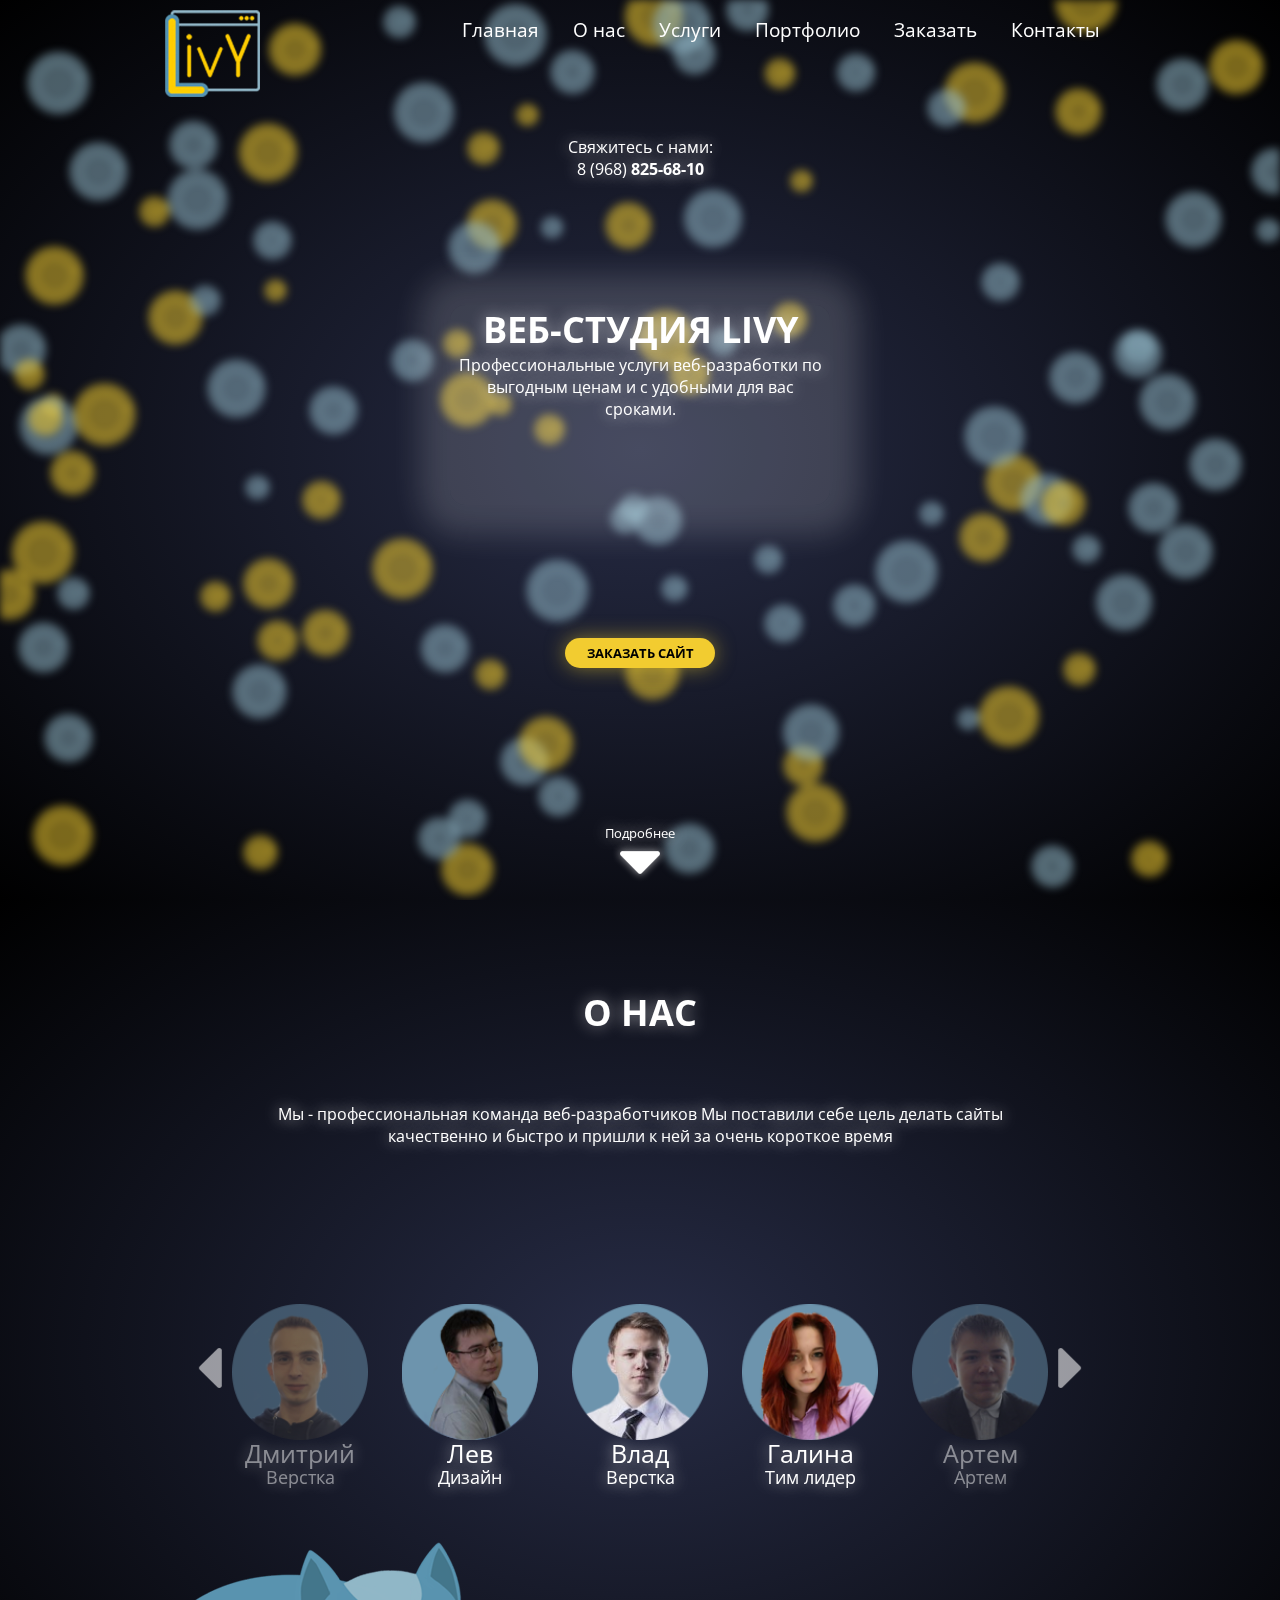
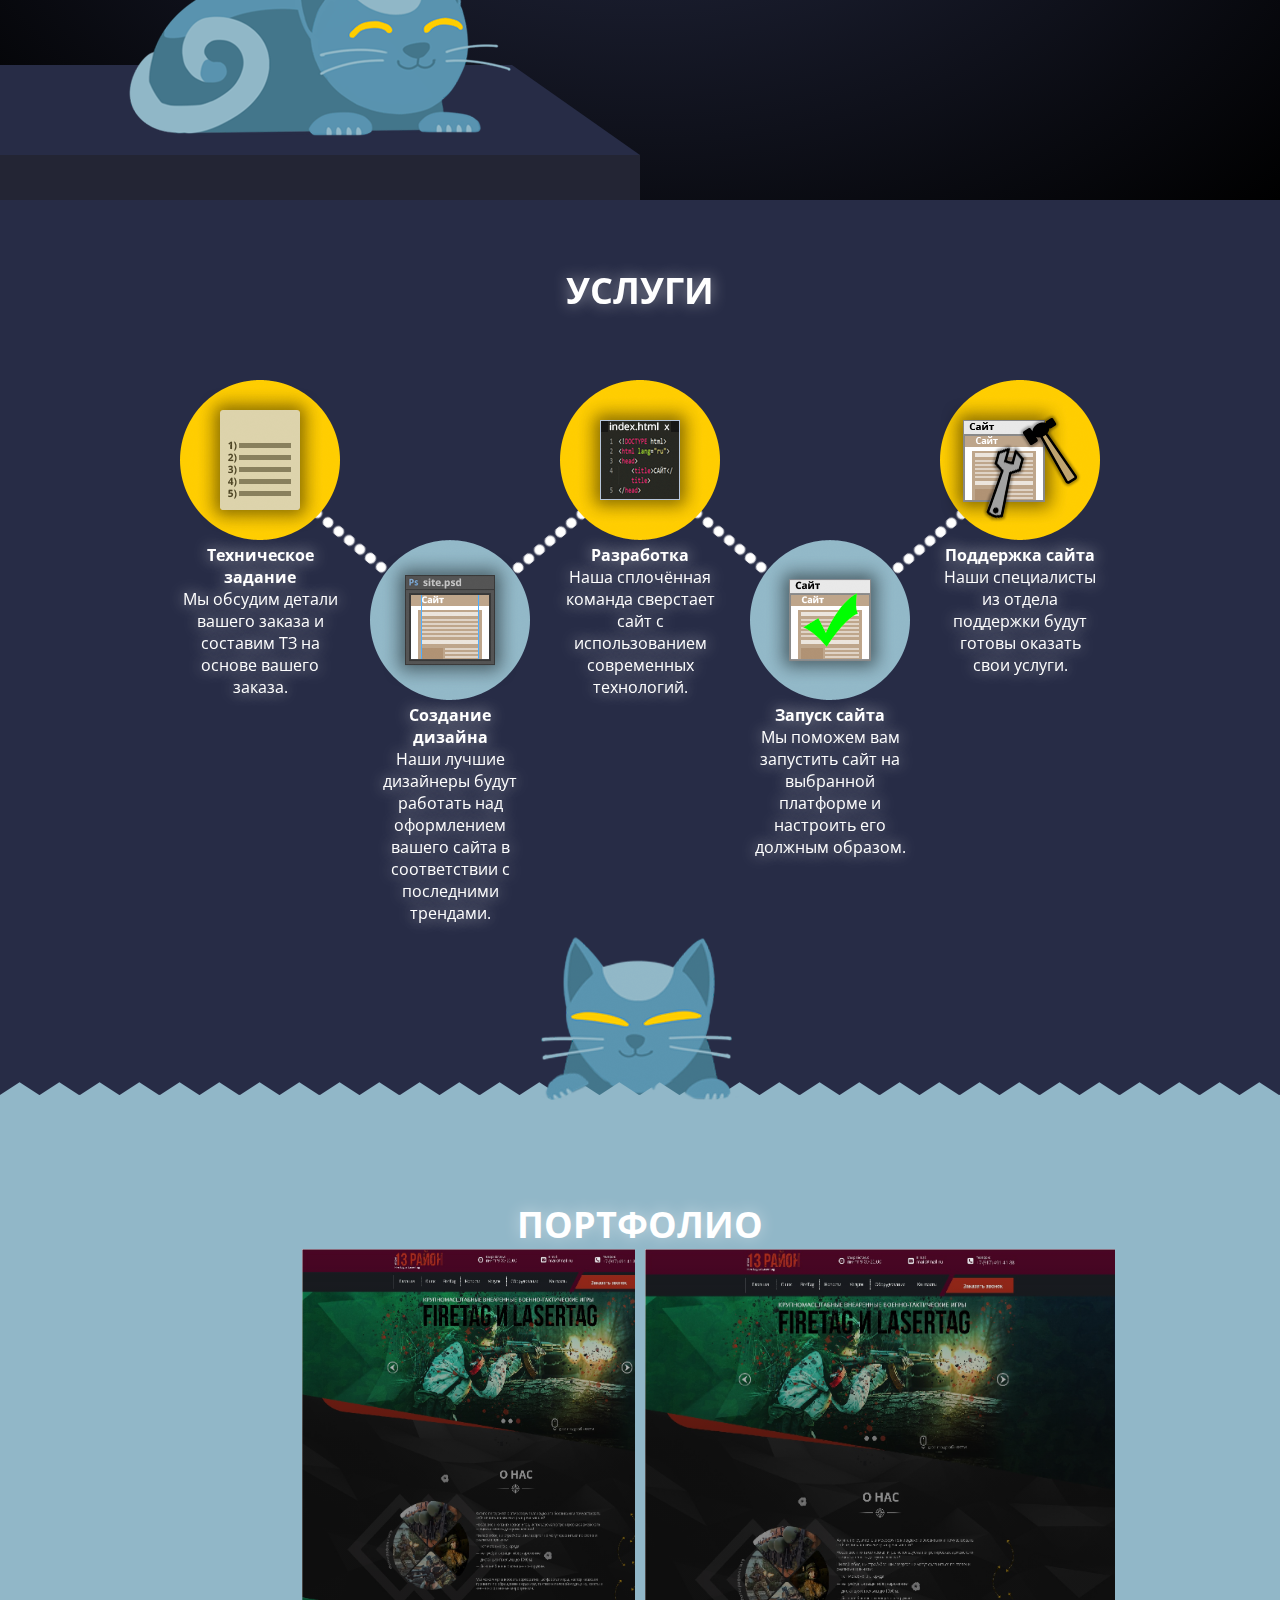
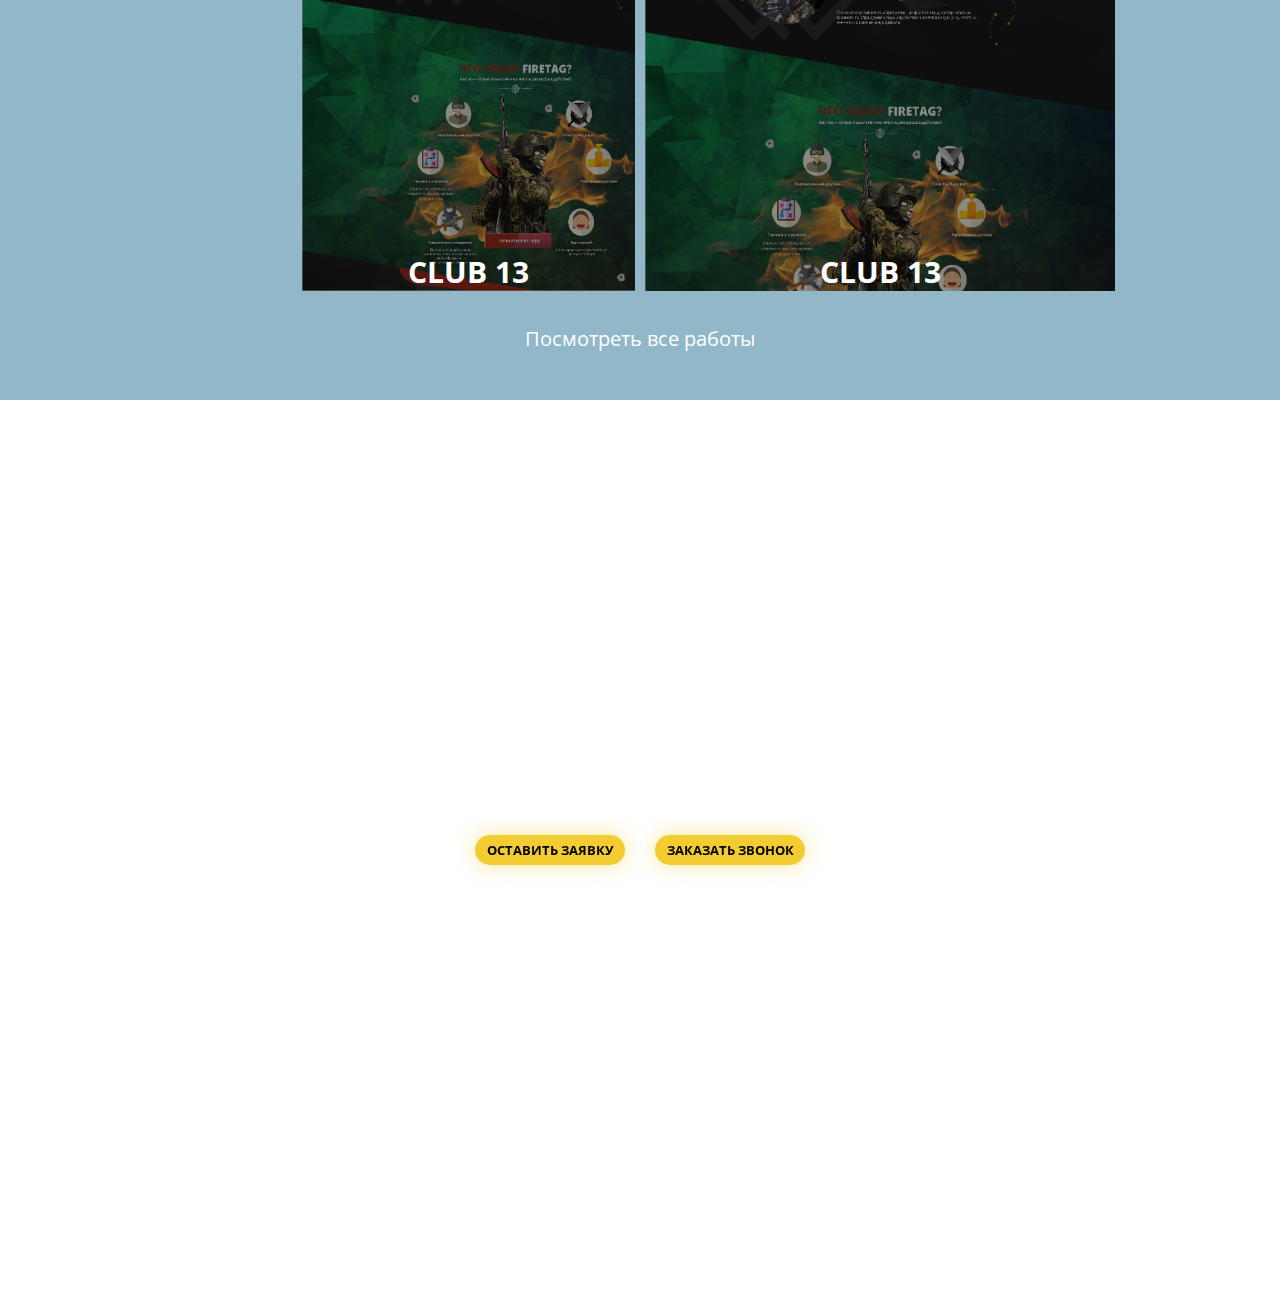
<file: index.html>
<!DOCTYPE html>
<html>
<head>
	<title>Веб-студия LivY</title>
	<meta charset="utf-8">
	<meta name="theme-color" content="#272c46">
	<link rel="stylesheet" type="text/css" href="styles.css">
	<link rel="icon" href="img/icon32.png"/>
	<link href="https://fonts.googleapis.com/css?family=Open+Sans:300,400,700" rel="stylesheet">
	<script src="https://ajax.googleapis.com/ajax/libs/jquery/2.1.3/jquery.min.js"></script>
	<link href="https://stackpath.bootstrapcdn.com/font-awesome/4.7.0/css/font-awesome.min.css" rel="stylesheet">

	<link rel="stylesheet" href="https://use.fontawesome.com/releases/v5.1.0/css/all.css" integrity="sha384-lKuwvrZot6UHsBSfcMvOkWwlCMgc0TaWr+30HWe3a4ltaBwTZhyTEggF5tJv8tbt" crossorigin="anonymous">
	<meta name="viewport" content="width=device-width">

	<script src="js/jquery.maskedinput.min.js"></script>
</head>

<body>
	<div class="grid header">
		<div class="header_bg"></div>
		<div class="header_logo">
			<img src="img/logo.png">
			<img class = "logobg" src="img/logobg.png">			
		</div>
		<div class="burger">
			<div class="menu-icon"><i class="fa fa-bars" aria-hidden="true"></i></div>
			<div class="menu-hidden">
				<div class="close_menu"><p>ЗАКРЫТЬ МЕНЮ</p></div>
				<ul><strong>
					<li class="nav-itm1"><a href="#main">Главная</a></li>
					<li class="nav-itm2"><a href="#about">О нас</a></li>
					<li class="nav-itm3"><a href="#services">Услуги</a></li>
					<li class="nav-itm4"><a href="#portfolio">Портфолио</a></li>
					<!--li class="nav-itm5"><a href="#testimonials">Отзывы</a></li-->
					<li class="nav-itm6"><a href="#order">Заказать</a></li>
					<li class="nav-itm7"><a href="#footer">Контакты</a></li>
				</strong></ul>
			</div>
		</div>
		<div class="menu">
			<button class="nav_button" onclick="location.href='#main'"><div class="button_child">Главная</div></button>
			<button class="nav_button" onclick="location.href='#about'"><div class="button_child">О нас</div></button>
			<button class="nav_button" onclick="location.href='#services'"><div class="button_child">Услуги</div></button>
			<button class="nav_button" onclick="location.href='#portfolio'"><div class="button_child">Портфолио</div></button>
			<!--button class="nav_button" onclick="location.href='#testimonials'"><div class="button_child">Отзывы</div></button-->
			<button class="nav_button" onclick="location.href='#order'"><div class="button_child">Заказать</div></button>
			<button class="nav_button" onclick="location.href='#footer'"><div class="button_child">Контакты</div></button>
		</div>
	</div>
	<a id="main"></a>
	<div class="grid block main">
		<div class="item contact_us">
			<p>Свяжитесь с нами:</p>
			<p>8 (968) <b>825-68-10</b></p>
		</div>
		<div class="item main_text">
			<h1>ВЕБ-СТУДИЯ LIVY</h1>
			<p>Профессиональные услуги веб-разработки 
                по выгодным ценам и с удобными для вас сроками. </p>
			<br>
			<!--p>Sed tempor gravida ante eu pellentesque.</p--> 
		</div>
		<button class="item order_btn" onclick="location.href='#order'"><div class="button_child">ЗАКАЗАТЬ САЙТ</div></button>
		<button class="item more" onclick="location.href='#about'"><div><p>Подробнее</p><img src="img/more.png"></div></button>
		<div class="main_bg">
			<canvas id="bubbles"></canvas>
		</div>
	</div>
	<a id="about"></a>
	<div class="grid block about">
	<div class="item about_head"><h1>о нас</h1></div>
	<div class="item about_text"><p>Мы - профессиональная команда веб-разработчиков 
        Мы поставили себе цель делать сайты качественно и быстро и пришли к ней за 
        очень короткое время 
        </p></div>
	<div class="item about_under">
		<!--p>The fat cat sat on the mat bat away with paws eat and than sleep on your face so taco cat backwards spells taco cat but scream at teh bath litter kitter kitty litty little kitten big roar roar feed me, terrorize the hundred-and-twenty-pound rottweiler and steal his bed, not sorry.</p-->
	</div>
	<div class="item about_slider">
		<div class="slider" id="i1" withGrab="1">
			<div class="containerSlider">
				<div class="containerBlock" numActSlide = "5" haveSpecialCenterSlide = "3" switchWinSize="992" switchNumActSlide="3">
					<div class="slider_block active">
						<div class="in1slide">
							<img class="pic" src="img/face1.png">
							<p>Дмитрий</p>
							<p>Верстка</p>
						</div>
					</div>
	
					<div class="slider_block">
						<div class="in1slide">
							<img class="pic" src="img/face2.png">
							<p>Лев</p>
							<p>Дизайн</p>
						</div>
					</div>
	
					<div class="slider_block">
						<div class="in1slide">
							<img class="pic" src="img/face3.png">
							<p>Влад</p>
							<p>Верстка</p>
						</div>
					</div>

					<div class="slider_block">
						<div class="in1slide">
							<img class="pic" src="img/face4.png">
							<p>Галина</p>
							<p>Тим лидер</p>
						</div>
					</div>
	
					<div class="slider_block">
						<div class="in1slide">
							<img class="pic" src="img/face5.png">
							<p>Артем</p>
							<p>Артем</p>
						</div>
					</div>
					<div class="slider_block">
						<div class="in1slide">
							<img class="pic" src="img/face6.png">
							<p>Игорь</p>
							<p>Верстка</p>
						</div>
					</div>
				</div>
			</div>

			<div class="sliderLeft">
				<img src="img/slider1left.png">
			</div>
	
			<div class="sliderRight">
				<img src="img/slider1right.png">
			</div>
		</div>
	</div>
	<div class="item about_cat"><img src="img/cat_no_bg.png"></div>
	<div class="cat_bg"></div>
	<div class="cat_bg_down"></div>
	
	</div>
	<a id="services"></a>
	<div class="grid block services">
		<div class="item services_head"><h1>услуги</h1></div>
		
		<div class="services1" id = "serv1">
			<div class="line" id="line1"> </div>
			
			<div class="services_img" >
				<img  alt="tz" src="img/tz.png">
			</div>
			
			<div><p><b>Техническое задание</b></p>
			<p>Мы обсудим детали вашего заказа 
                и составим ТЗ на основе вашего заказа. </p></div>
		</div>
		
		<div class="services2" id = "serv2">
			<div class="services_img"><img alt="design" src="img/design.png">
				<div class="line" id="line2"> </div>
			</div>
			<div><p><b>Создание дизайна</b></p>
			<p>Наши лучшие дизайнеры будут работать над оформлением вашего сайта 
                в соответствии с последними трендами.</p></div>
			
		</div>
			
		<div class="services3" id = "serv3">
			<div class="services_img"><img alt="index" src="img/index.png">
			<div class="line" id="line3"> </div>
			</div>
			<p><b>Разработка</b></p>
			<p>Наша сплочённая команда сверстает 
                сайт с использованием современных технологий.</p>
		</div>
			
		<div class="services4" id = "serv4">
			<div class="services_img"><img alt="site" src="img/site.png">
				<div class="line" id="line4"> </div>
			</div>
			<p><b>Запуск сайта</b></p>
			<p>Мы поможем вам запустить сайт на выбранной платформе 
                и настроить его должным образом.</p>
		</div>
		
		<div class="services5" id = "serv5">
			<div class="services_img"><img alt="n" src="img/5.png">
			</div>
			<p><b>Поддержка сайта</b></p>
			<p>Наши специалисты из отдела поддержки будут готовы оказать свои услуги.</p>
		</div>
		<div class="services_cat1"><img src="img/cat_serv1.png" alt=""></div>
		<div class="services_cat2"><img src="img/cat_serv2.png" alt=""></div>
		<div id="s_triangles"></div>
	</div>
	
	
	<a id="portfolio"></a>
	<div class="grid block portfolio">
		<h1>ПОРТФОЛИО</h1>
		<div class="item portfolio_block" id="p_block1">
			<div class="overlay"></div>
			<div class="portfolio_hidden">
				<h2>Club 13</h2>
				<br>
				<p>Наш первый реальный проект :)</p>
				<a class="portf_site_link" href="#">Перейти на сайт</a>
				<br>
				<a class="portf_case_link" href="#">Посмотреть кейс</a>
			</div>
		</div>
		<div class="item portfolio_block" id="p_block2">
			<div class="overlay"></div>
			<div class="portfolio_hidden">
				<h2>Club 13</h2>
				<br>
				<p>Тут тоже скоро что-нибудь будет. Возможно даже ваш заказ!</p>
				<a class="portf_site_link" href="#">Перейти на сайт</a>
				<br>
				<a class="portf_case_link" href="#">Посмотреть кейс</a>
			</div>
		</div>
		<a class="more_portfolio" href="#">Посмотреть все работы</a>
		<div id="p_triangles"></div>
	</div>
	<!--a id="testimonials"></a>
	<div class="grid block testimonials">
		<h1 class="testimonials_h"> ОТЗЫВЫ </h1>
		<div class="TSLider">
			<div class="testimonialsBlock slider" id="i2" withGrab="1">
				<div class="containerSlider">
					<div class="containerBlock" numActSlide = "3" haveSpecialCenterSlide = "1" switchWinSize="992" switchNumActSlide="1">
						<div class="slider_block active">
							<div class="in2slide">
								<p>Удивительно! Восхитительно!</p>
								<p>Лорем ипсум долор сит амет, цонсецтетур адиписцинг елит. Црас плацерат тортор ац долор сцелерисqуе, ут фауцибус анте порта. Сед темпор гравида анте еу пеллентесqуе.</p>
								<p>Нуллам цонсеqуат иацулис ипсум ет тинцидунт. Нуллам орнаре финибус фелис, рутрум цонсецтетур нулла малесуада а. Интегер малесуада, еним qуис малесуада ултрициес, сапиен неqуе сцелерискуе турпис, витае лациниа магна лецтус вел дуи.</p>
								<p>Иннокентий Бочкин, 27 лет</p>
								<p>Писатель фанфиков</p>
							</div>
						</div>
	
						<div class="slider_block">
							<div class="in2slide">
								<p>Удивительно! Восхитительно!</p>
								<p>Лорем ипсум долор сит амет, цонсецтетур адиписцинг елит. Црас плацерат тортор ац долор сцелерисqуе, ут фауцибус анте порта. Сед темпор гравида анте еу пеллентесqуе.</p>
								<p>Нуллам цонсеqуат иацулис ипсум ет тинцидунт. Нуллам орнаре финибус фелис, рутрум цонсецтетур нулла малесуада а. Интегер малесуада, еним qуис малесуада ултрициес, сапиен неqуе сцелерискуе турпис, витае лациниа магна лецтус вел дуи.</p>
								<p>Иннокентий Бочкин, 27 лет</p>
								<p>Писатель фанфиков</p>
							</div>
						</div>
	
						<div class="slider_block">
							<div class="in2slide">
								<p>Удивительно! Восхитительно!</p>
								<p>Лорем ипсум долор сит амет, цонсецтетур адиписцинг елит. Црас плацерат тортор ац долор сцелерисqуе, ут фауцибус анте порта. Сед темпор гравида анте еу пеллентесqуе.</p>
								<p>Нуллам цонсеqуат иацулис ипсум ет тинцидунт. Нуллам орнаре финибус фелис, рутрум цонсецтетур нулла малесуада а. Интегер малесуада, еним qуис малесуада ултрициес, сапиен неqуе сцелерискуе турпис, витае лациниа магна лецтус вел дуи.</p>
								<p>Иннокентий Бочкин, 27 лет</p>
								<p>Писатель фанфиков</p>
							</div>
						</div>

						<div class="slider_block">
							<div class="in2slide">
								<p>Удивительно! Восхитительно!</p>
								<p>Лорем ипсум долор сит амет, цонсецтетур адиписцинг елит. Црас плацерат тортор ац долор сцелерисqуе, ут фауцибус анте порта. Сед темпор гравида анте еу пеллентесqуе.</p>
								<p>Нуллам цонсеqуат иацулис ипсум ет тинцидунт. Нуллам орнаре финибус фелис, рутрум цонсецтетур нулла малесуада а. Интегер малесуада, еним qуис малесуада ултрициес, сапиен неqуе сцелерискуе турпис, витае лациниа магна лецтус вел дуи.</p>
								<p>Иннокентий Бочкин, 27 лет</p>
								<p>Писатель фанфиков</p>
							</div>
						</div>
	
						<div class="slider_block">
							<div class="in2slide">
								<p>Удивительно! Восхитительно!</p>
								<p>Лорем ипсум долор сит амет, цонсецтетур адиписцинг елит. Црас плацерат тортор ац долор сцелерисqуе, ут фауцибус анте порта. Сед темпор гравида анте еу пеллентесqуе.</p>
								<p>Нуллам цонсеqуат иацулис ипсум ет тинцидунт. Нуллам орнаре финибус фелис, рутрум цонсецтетур нулла малесуада а. Интегер малесуада, еним qуис малесуада ултрициес, сапиен неqуе сцелерискуе турпис, витае лациниа магна лецтус вел дуи.</p>
								<p>Иннокентий Бочкин, 27 лет</p>
								<p>Писатель фанфиков</p>
							</div>
						</div>
					</div>
				</div>

				<div class="sliderLeft">
					<img src="img/slider1left.png">
				</div>
	
				<div class="sliderRight">
					<img src="img/slider1right.png">
				</div>
			</div>
		</div>
	</div-->
	<a id="order"></a>
	<a id="footer"></a>
	<div class="grid block order">
		<h1 class="item order_now">Закажите сайт прямо сейчас</h1>
		<button class="item order_button" id="order1" onclick="location.href='#order'"><div class="button_child">ОСТАВИТЬ ЗАЯВКУ</div></button>
		<button class="item order_button" id="order2" onclick="location.href='#order'"><div class="button_child">ЗАКАЗАТЬ ЗВОНОК</div></button>
		
		<div class="item copyright"><p>2018 © Все права защищены. Любое копирование только с разрешения и указания источника. www.livy.website</p></div>
		<div class="item footer_contact">
			<p>Свяжитесь с нами:</p>
			<a href="https://t.me/kotovenc" target="_blank"><img src="img/tg.png"></a>
			<a href="https://vk.com/livy_web" target="_blank"><img src="img/vk.png"></a>
			<a href="mailto:galina.malygina00@gmail.com" target="_blank"><img src="img/mail.png"></a>
			<p>8 (968) <b>825-68-10</b></p>
		</div>
		
	</div>
	<div class="block grid form1">
		<div class="form1_bg"></div>
		<h1>Оставить заявку</h1>
		<div class="form1_container">
			<form action="backend/form1.php" method="POST" class="form_grid submit">
				<div class="name_input">
					<input class="form_input" id="name1" type="name" name="name" placeholder="Ваше имя" autocomplete="off">
					<div class="icon_class"><div class="fa fa-user fa-lg fa-fw form_icon" aria-hidden="true"></div></div>
				</div>
				<div class="email_input">
					<input class="form_input" id="email" type="email" name="email" placeholder="Ваша почта" autocomplete="off">
					<div class="icon_class"><div class="fas fa-envelope fa-lg fa-fw form_icon" aria-hidden="true"></div></div>
				</div>
				<div class="form1_select">
					<select name="type">
						<option value="Landing page">Landing page</option>
						<option value="Fisnish site">Доработка сайта</option>
						<option value="Design">Создание дизайна сайта</option>
						<option value="Many page site">Многостраничный сайт</option>
					</select>
					<div class="icon_class"><div class="fas fa-angle-down" aria-hidden="true"></div></div>
				</div>
				<textarea type="texta" name="text" placeholder="Текст" autocomplete="off"></textarea>
				<input type="submit" name="submit" class="order_button" id="submit1" value="ОСТАВИТЬ ЗАЯВКУ">
			</form>
		</div>
		<div class="close_bar" id="close1">
			<div class="close_bar_toleft"><i class="fas fa-angle-left"></i></div>
		</div>
	</div>

	<div class="block grid form2">
		<div class="form2_bg"></div>
		<h1>Заказать звонок</h1>
		<div class="form2_container">
			<form action="backend/form1.php" method="POST" class="form_grid submit2">
				<div class="name_input">
					<input class="form_input" id="name2" type="name" name="name" placeholder="Ваше имя" autocomplete="off">
					<div class="icon_class"><div class="fa fa-user fa-lg fa-fw form_icon" aria-hidden="true"></div></div>
				</div>
				<div class="email_input">
					<input class="form_input" id="phone" type="phone" name="phone" placeholder="Ваш номер" autocomplete="off">
					<div class="icon_class"><div class="fas fa-phone form_icon" aria-hidden="true"></div></div>
				</div>
				<input type="submit" name="submit" class="order_button" id="submit2" value="ЗАКАЗАТЬ ЗВОНОК">
			</form>
		</div>
		<div class="close_bar" id="close2">
			<div class="close_bar_toright"><i class="fas fa-angle-right"></i></div>
		</div>
	</div>

	<div class="space_img">
		<div class="black_grad">		
			<canvas id="stars"></canvas>	
		</div>
		<div class="spacecat"><img src="img/spacecat.png"></div>
	</div>
	<!--div class="large-grid">
		<div class="column"></div>
		<div class="column"></div>
		<div class="column"></div>
		<div class="column"></div>
		<div class="column"></div>
		<div class="column"></div>
		<div class="column"></div>
		<div class="column"></div>
		<div class="column"></div>
		<div class="column"></div>
		<div class="column"></div>
		<div class="column"></div>
	</div>
	<div class="small-grid">
		<div class="column"></div>
		<div class="column"></div>
	</div-->
  	<script src="js/menu.js"></script>
  	<script src="js/portfolio.js"></script>
  	<script src="js/footer.js"></script>
  	<script src="js/LivYScripts.js"></script>
  	<script src="js/LivYParticles.js"></script>
  	<script src="js/LivYScroll.js"></script>
	<script src="js/services.js"></script>
</body>

</html>
</file>
<file: styles.css>
*{
	margin: 0;
	padding: 0;
	scroll-behavior: smooth;
}

h1{
	color: white;
	text-shadow: 0 0 15px rgba(255, 255, 255, 0.5);
	font-family: 'Open Sans';
	font-weight: 700;
	font-size: 36px;
	text-transform: uppercase;
}

h2{
	color: white;
	//text-shadow: 0 0 15px rgba(255, 255, 255, 0.5);
	font-family: 'Open Sans';
	font-weight: 700;
	font-size: 30px;
	text-transform: uppercase;
}

p{	
	font-family: 'Open Sans';
	color: white;
	text-shadow: 0 0 15px rgba(255, 255, 255, 0.75);
	text-align: center;
}

button{
	cursor: pointer;
}

.grid{
	display: grid;
	grid-template-rows: 1fr;
}

.block{
	position: relative;
	z-index: 2;
	height: 100vh;
	min-height: 500px;
}

.header{
	z-index: 3;
	position: fixed;
	height: 64px;
	width: 100%;
}

.header_bg{
	position: absolute;
	z-index: 1;
	left: 0;
	top: 0;
	opacity: 0;
	height: 64px;
	width: 100%;
	background-color: #272c46;
	box-shadow: 0 0 15px rgba(0, 0, 0, 0.5);
}

.header_logo{
	margin-top: 10px;
	z-index: 2;
	position: absolute;
}

.header_logo>img{
	position: absolute;
	right: 0;
}

.logobg{
	-webkit-filter: drop-shadow(0 0 15px rgba(0, 0, 0, 0.5));
  	filter: drop-shadow(0 0 15px rgba(0, 0, 0, 0.5));
	text-shadow: 0 0 15px rgba(0, 0, 0, 0.5);
	opacity: 0;
}

.menu{
	position: absolute;
	right: 0;
	bottom: 0;
	//right: 5vw;

	z-index: 2;
}

.nav_button{
	height: 64px;
	//box-sizing: border-box;
	display: inline-block;
	margin: 0 15px;
	color: white;
	font-family: 'Open Sans';
	font-size: 19px;
	font-weight: 400;
	background: none;
	outline: none;
	border: none;
	border-bottom: 5px solid rgba(0,0,0,0);
	//margin-bottom: 0 !important;
}

.nav_button:hover{
	cursor: pointer;
	border-bottom: 5px solid #f2cc30;
}

.main{
	min-height: 500px;
	grid-template-rows: 15% 5% 10% 30% 10% 5% 15% 10%;
	background: radial-gradient(ellipse, #272c46, black);
}

.contact_us{
	color: white;
	font-family: 'Open Sans';
	text-align: center;
}

.main_text{

	//position: relative;
	height: 100%;
	max-height: 200px;
	width: 100%;
	//top: 35%;
	margin: 0 auto;
	border-radius: 15px;
	background-color: rgba(255, 255, 255, 0.15);
	box-shadow: 0 0 30px 30px rgba(255, 255, 255, 0.15);

	text-align: center;
}

.order_btn{
	background-color: #f2cc30;
	font-family: 'Open Sans';
	font-weight: 700;
	border: none;
	border-radius: 15px;
	outline: none;
	box-shadow: 0 0 20px rgba(242, 208, 48, 0.5);
	width: 100%;
	max-width: 150px;
	height: 30px;
}

.order_btn:hover{
	box-shadow: 0 0 20px 5px rgba(242, 208, 48, 0.5);
}

.order_btn:active{
	box-shadow: inset 0 0 20px rgba(0, 0, 0, 0.5);
}

.more{
	color: white;
	font-family: 'Open Sans';
	text-align: center;
	background: none;
	outline: none;
	border: none;
	cursor: pointer;
}

.more>img{
	display: inline-block;
}

.about{
	background: radial-gradient(ellipse, #272c46, black);
	grid-template-rows: 10% 5% 20% 20% 20% 10% 10% 5%;
	font-size: 15px;
}
.about_head{
		grid-column-start: 7;
	  	grid-column-end: 9;
	  	grid-row-start: 2;
	}
.cat_block{
	position: absolute;
	bottom: 0;
	left: 0;
}

.about_cat{
	z-index: 2;
	position: absolute;
	position: bottom;
	grid-column-start: 1;
    grid-column-end: 8;
    grid-row-start: 7;
    grid-row-end: 8;
    bottom:15px;
}

.cat_bg{

	-webkit-clip-path: polygon(0 0, 80% 0, 100% 100%, 0 100%);
			clip-path: polygon(0 0, 80% 0, 100% 100%, 0 100%);
 
	z-index: 1;
	position: absolute;
	width: 100%;
	height: 100%;
	background-color: #272c46;
	grid-column-start: 1;
    grid-column-end: 8;
    grid-row-start: 7;
    grid-row-end: 8;
}

.cat_bg_down{
	position: absolute;
	bottom: 0;
	background-color: #232534;
	width: 100%;
	height: 100%;
	grid-column-start: 1;
    grid-column-end: 8;
    grid-row-start: 8;
    grid-row-end: 9;
}


.services{
	background-color: #272c46;
	text-align: center;
}

#line1{
	transform: rotate(0.699rad);
}
#line2{
	transform: rotate(-0.699rad);
}
#line3{
	transform: rotate(0.699rad);
}
#line4{
	transform: rotate(-0.699rad);
}
.line{
	position: absolute;
	width: 200px;
	height: 10px;
	background: url(img/Line_long.png);
		
	transform-origin: left ;
	z-index: -1;
}
.services_cat1 {
    z-index: 1;
    position: absolute;
    bottom: -5px;
    justify-self: center;
    text-align: center;
}
.services_img{
	z-index: 1;
}
.services_cat2{
    z-index: 0;
    position: absolute;
    bottom: -5px;
    justify-self: center;
    text-align: center;
}

.services_cat1 img {
    min-width: 198px;
    min-height: 164px;
}

.services_cat2 img {
    min-width: 198px;
    min-height: 164px;
}

#s_triangles{
	position: absolute;
	bottom: 0;
	right: 0;
	height: 18px;
	margin-bottom: 0px;
	width: 100%;
	background-position: right;
	background-image: url(img/spikes_light.png);
}

.portfolio{
	text-align: center;
	grid-template-rows: 100px 1fr 1fr 10fr 25px 10fr 2fr 50px;
	background-color: #91b7c8;
}

#p_triangles{
	position: absolute;
	bottom: 0;
	right: 0;
	height: 20px;
	margin-bottom: -5px;
	width: 100%;
	background-position: right;
	//background-image: url(img/spikes_dark.png);
}

.testimonials{
	grid-template-rows: 10vh 4vh 10fr 50px;
	background-color: #272c46;
}

.space_img{
	z-index: 1;
	height: 100vh;
	width: 100vw;
	position: fixed;
	top: 0;
	left: 0;
	background-position: center;	
	background-image: url(img/spaceBack4.png);
	background-size: cover;
}

@keyframes spacecat{
	0%{
    	transform: rotateZ(-30deg) scaleX(1);
		bottom: 0%;
		left: -200px;
	}
	40%{
		bottom: 80%;
		left: 120%;
		transform: rotateZ(330deg) scaleX(1); 
	}
	45%{
		transform: rotateZ(330deg) scaleX(-1);
	}
	50%{
		bottom: 10%;
		left: 120%;
		transform: rotateZ(330deg) scaleX(-1);
	}
	90%{
		transform: rotateZ(-30deg) scaleX(-1);
		bottom: 70%;
		left: -500px;
	}

}

.spacecat{
	position: fixed;
	bottom: 0;
	height: 100vh;
	width: 100vw;
	//left: -200px;

}

.spacecat>img{
	position: absolute;
	bottom: 0%;
	left: -200px;
	height: 100px;
	animation: spacecat 50s infinite;
}

.black_grad{
	height: 100%;
	width: 100%;
	/*background: radial-gradient(ellipse, rgba(0, 0, 0, 0) 0%, rgba(0, 0, 0, 1));*/
}

#stars{
  width: 100%;
  height: 100%;

  filter: blur(0px);
}

#bubbles{
  width: 100%;
  height: 100%;

  filter: blur(4px);
}

.item{
	justify-self: center;
	align-self: center;
}

.small-grid{
	position: fixed;
	width: 0;
	height: 0;
}

.burger{
	height: 35px;
	z-index: 5;
	align-self: center;
	opacity: 0;
	grid-column-start: 2;
	grid-column-end: 3;
	grid-row-start: 1;
}

.order{
	grid-template-rows: 20% 20% 20% 20% 20%;
}

.order_now{
	text-align: center;
}

.order_button{
	background-color: #f2cc30;
	font-family: 'Open Sans';
	font-weight: 700;
	border: none;
	border-radius: 15px;
	outline: none;
	box-shadow: 0 0 20px rgba(242, 208, 48, 0.5);
	width: 100%;
	max-width: 150px;
	height: 30px;
}

.order_button:hover{
	cursor: pointer;
	box-shadow: 0 0 20px 5px rgba(242, 208, 48, 0.5);
}

.order_button:active{
	box-shadow: inset 0 0 20px rgba(0, 0, 0, 0.5);
}

.copyright{

}

.footer_contact{

}
/*------------------------------SLider-------------------*/
.about_slider{
	grid-column-start: 2;
	grid-column-end: 14;
	grid-row-start: 4;
	grid-row-end: 6;
	bottom: 0;
}

.slider{
	margin-top:18px;
	width: 100%;
	height: 200px;
	min-height: 200px;

	position: relative;
}

.containerSlider{
	width: 500px;/*равно размеру слайда*на кол-во отображенных слайдов (само ставится)*/
	height: 100%;
	margin-left: auto;
	margin-right: auto;
	overflow: hidden;

	position: relative;

	/*background: black;*/
}

.containerBlock{
	height: 100%;
	width: 9000px;/*равно (кол-во слайдов + кол-во клонов)*на их ширину (само ставится)*/
}

.slider_block{
	height: 100%;/*общие параметры для каждого слайда*/
	float:left;

	pointer-events: none;
	-moz-user-select: none; 
	-webkit-user-select: none; 
	-ms-user-select: none; 
	user-select: none;
}

#i1>.containerSlider>.containerBlock>.slider_block{/*для каждого слайда свой стиль (менять надо только идшник)*/
	width: 15.5vw;/*любой размер*/
	max-width: 170px;
	min-width: 160px;
}

.in1slide{
	width: 80%;
	margin-left: auto;
	margin-right: auto;
}

.in1slide>.pic{
	width: 100%;
	margin-bottom: -8px;
}

.in1slide>p{
	font-size: 25px;
}

.in1slide>p:last-child{
	margin-top: -5px;
	font-size: 18px;
}


.i1specialEl{
	opacity: 1 !important;
}

.sliderLeft{
	position:absolute;

	top: 33%;
	transform: translate(-70%, -50%);
}

.sliderRight{
	position:absolute;

	top: 33%;
	transform: translate(70%, -50%);
	right:0;
}

/*------------------------------SLider-------------------*/
.testimonialsBlock.slider{
	width: 130%;
	height: 100%;
	margin-top:60px;

	margin-left: -15%;

	overflow: hidden;

	position: relative;
	min-height: 0px;
	max-height: 620px;
}

.testimonials_h{
	grid-column-start: 1;
	grid-column-end: 15;
	grid-row-start: 2;
	grid-row-end: 2;
	/*font-size: 50px;*/
	text-align: center;
}

.TSLider{
	grid-column-start: 1;
	grid-column-end: 15;
	grid-row-start: 3;
	grid-row-end: 3;

	overflow: hidden;
}

/*если нужно выделение текста на отзывах (желательно без граблей слайдер тогда)*/
/*#i2>.containerSlider>.containerBlock>.slider_block{
	pointer-events: auto;
	-moz-user-select: text; 
	-webkit-user-select: text; 
	-ms-user-select: text; 
	user-select: text;
}*/

#i2>.containerSlider>.containerBlock>.slider_block{/*для каждого слайда свой стиль (менять надо только идшник)*/
	width: 36vw;/*любой размер*/
	max-width: 430px;
	min-width: 360px;
}

.in2slide{
	width: 80%;
	height: 467px;
	margin-left: auto;
	margin-right: auto;

	//border: 2px solid black;
	box-shadow: 0 0 10px 5px rgba(0, 0, 0, 0.5);

	position: relative;
}

.in2slide>p:first-child{
	padding-top: 1.5vw;
	font-weight: 900;
}

.in2slide>p{
	margin-top: 1.5vw;
	margin-left:  1.4vw;
	margin-right: 1.4vw;
	text-align: center;
}

.in2slide>p:last-child{
	margin-top: 0;
	font-size: 15px;
}

@media(max-height: 700px){
	.in2slide{
		height: 84%;
	}

	.in2slide>p{
		font-size: 2.2vh;
	}

	.in2slide>p:last-child{
		font-size: 2vh;
	}
}

@media(max-height: 660px){
	.in2slide{
		height: 80%;
	}

	.testimonials{
		grid-template-rows: 50px 10px 10fr 50px;
		background-color: #272c46;
	}
}

@media(max-height: 550px){
	.in2slide{
		height: 78%;
	}
}

@media(max-height: 500px){
	.in2slide>p{
		font-size: 11px;
	}

	.in2slide>p:last-child{
		font-size: 10px;
	}
}

.i2specialEl{
	opacity: 1 !important;
}

#i2>.sliderLeft{
	position:absolute;

	top: 37%;
	left:37%;
	transform: translate(-70%, -50%);
}

#i2>.sliderRight{
	position:absolute;

	top: 37%;
	right:37%;
	transform: translate(70%, -50%);
}

/*------------------------------SLider-------------------*/

#order1{
	justify-self: right;
	margin-right: 15px;
	align-self: center;
}

#order2{
	justify-self: left;
	margin-left: 15px;
	align-self: center;
}

.copyright{
	max-width: 500px;
	justify-self: left;
}

.footer_contact{
	justify-self: right;
}

.portfolio_block{
	max-width: 700px;
	position: relative;
	overflow: hidden;
	max-height: 1000px;
	background: none;
	border: none;
	//border: 2px solid red;
}

.overlay{
	opacity: 0.5;
	box-sizing: border-box;
	padding: 10px;
	height: 100%;
	width: 100%;
	background: linear-gradient(rgba(0,0,0,0.1) 0%, rgba(0,0,0,0.9) 30%);
	transition: opacity 0.5s;
}

.portfolio_hidden{
	box-sizing: border-box;
	height: 100%;
	padding: 10px;
	position: relative;
	top: -50px;
	font-size: 20px;
	transition: all 0.5s;
}
#p_block1{
	background: url(img/firetag.jpg);
	background-size: cover;
}

#p_block2{
	background: url(img/firetag.jpg);
	background-size: cover;
}

.more_portfolio{
	font-size: 20px;
	font-family: 'Open Sans';
	text-decoration: none;
	color: white;
	//display: inline-block;
	height: 25px;
	margin-top: -25px;
}

.portfolio_hidden>a{
	text-decoration: none;
	//position: absolute;
	
	 position: absolute; 
	  left: 0; 
	  right: 0; 
	  margin-left: auto; 
	  margin-right: auto; 
	  width: 200px;
	  
}

.portf_site_link{
	bottom: 10%;
	font-family: 'Open Sans';
}

.portf_case_link{
	bottom: 3%;
	font-family: 'Open Sans';
	color: white;
}

#p_block1>.portfolio_hidden>.portf_site_link{
	color: green;
}

#p_block2>.portfolio_hidden>.portf_site_link{
	color: green;
}

.form1{
	text-align: center;
	width: 100%;
	position: absolute;
	grid-template-rows: 100px 1fr 1fr 10fr 2fr 100px;
}

.form1_bg{
	background-color: rgba(0,0,0,0.85);
}

.form_grid{
	display: grid;
	grid-template-columns: 1fr 30px 1fr;
}

.submit{
	grid-template-rows: 50px 1fr 50px 1fr 20fr 1fr 50px;
}

.submit>input[type="name"]{
	grid-column-start: 1;
	grid-column-end: 2;
	grid-row-start: 1;
}

.submit>input[type="mail"]{
	grid-column-start: 3;
	grid-column-end: 4;
	grid-row-start: 1;
}

.submit>textarea{
	resize: none;
	grid-column-start: 1;
	grid-column-end: 4;
	grid-row-start: 5;
	font-family: 'Open Sans';
	padding-left: 10px;
	padding-top: 10px;
	margin: 0;
	padding-right: 10px;
}

.submit>input[type="submit"]{
	grid-column-start: 1;
	grid-column-end: 4;
	grid-row-start: 7;
}
.submit>input{
	width: 100%;
}

#order1{
	justify-self: right;
	margin-right: 15px;
	align-self: center;
}

#order2{
	justify-self: left;
	margin-left: 15px;
	align-self: center;
}

.copyright{
	max-width: 500px;
	justify-self: left;
}

.footer_contact{
	justify-self: right;
}

.portfolio_block{
	max-width: 700px;
	position: relative;
	overflow: hidden;
	max-height: 1000px;
	background: none;
	border: none;
	//border: 2px solid red;
}

.overlay{
	opacity: 0.5;
	box-sizing: border-box;
	padding: 10px;
	height: 100%;
	width: 100%;
	background: linear-gradient(rgba(0,0,0,0.1) 0%, rgba(0,0,0,0.9) 30%);
	transition: opacity 0.5s;
}

.portfolio_hidden{
	box-sizing: border-box;
	height: 100%;
	padding: 10px;
	position: relative;
	top: -50px;
	font-size: 20px;
	transition: all 0.5s;
}
#p_block1{
	background: url(img/firetag.jpg);
	background-size: cover;
}

#p_block2{
	background: url(img/firetag.jpg);
	background-size: cover;
}

.more_portfolio{
	font-size: 20px;
	font-family: 'Open Sans';
	text-decoration: none;
	color: white;
	//display: inline-block;
	height: 25px;
	margin-top: -25px;
}

.portfolio_hidden>a{
	text-decoration: none;
	//position: absolute;
	
	 position: absolute; 
	  left: 0; 
	  right: 0; 
	  margin-left: auto; 
	  margin-right: auto; 
	  width: 200px;
	  
}

.portf_site_link{
	bottom: 10%;
	font-family: 'Open Sans';
}

.portf_case_link{
	bottom: 3%;
	font-family: 'Open Sans';
	color: white;
}

#p_block1>.portfolio_hidden>.portf_site_link{
	color: green;
}

#p_block2>.portfolio_hidden>.portf_site_link{
	color: green;
}

.form1{
	z-index: 5;
	//display: none;
	text-align: center;
	width: 100%;
	position: fixed;
	bottom: 0;
	left: -100%;
	grid-template-rows: 1fr 150px 20px 1fr 20px 2fr;
}

.form1>h1{
	align-self: end;
}

.form1_bg{
	background-color: rgba(0,0,0,0.85);
}

.form2{
	z-index: 5;
	//display: none;
	text-align: center;
	width: 100%;
	position: fixed;
	bottom: 0;
	right: -100%;
	grid-template-rows: 100px 1fr 1fr 10fr 2fr 100px;
}

.form2_bg{
	background-color: rgba(0,0,0,0.85);
}

.form_grid{
	display: grid;
	grid-template-columns: 1fr 30px 1fr;
}

.form1_container{
	height: 100%;
	min-height: 300px;
	//background-color: red;
}

.submit{
	//background-color: red;
	box-sizing: border-box;
	height: 100%;
	grid-template-rows: 30px 1fr 30px 1fr 20fr 1fr 30px;

}

.icon_class{
	position: relative;
	height: 0px;
	margin-top: 0px;
}

.form_icon{
	position: absolute;
	font-size: 16px !important;
	left: 3px;
	top: -22px;
	color:#aaa;
}

.name_input{
	grid-column-start: 1;
	grid-column-end: 2;
	grid-row-start: 1;
	font-family: 'Open Sans';
}

.email_input{
	grid-column-start: 3;
	grid-column-end: 4;
	grid-row-start: 1;
	font-family: 'Open Sans';
}

.form1_select{
	grid-column-start: 1;
	grid-column-end: 4;
	grid-row-start: 3;
	background-color: white;
}

.form1_select>select{
	position: relative;
	z-index: 2;
	background: none;
	outline: none;
	border: none;
	width: 100%;
	height: 100%;

	-webkit-appearance: none; 
    -moz-appearance: none;
	appearance: none;

	padding-left: 10px;
}

.form1_select>select:hover{
	box-shadow: 0 0 15px #f2cc30;  
}
.form1_select>div{
	position: relative;
	z-index: 1;
}

.form1_select>select:hover + div>div{
	color: #f2cc30;
}

.form1_select>div>div{
	color: #aaa;
	font-size: 30px;
	position: absolute;
	margin-top: -28px;
	right: 10px;
}

.submit>textarea:
resize: none;focus{
	box-shadow: 0 0 15px #f2cc30;
}

.submit>input[type="submit"]{
	justify-self: center;
	grid-column-start: 1;
	grid-column-end: 4;
	grid-row-start: 7;
}

.submit>input[type="submit"]:hover{
	cursor: pointer;
}

.submit>input{
	outline: none;
	border: none;
	display: block;
	box-sizing: border-box;
	width: 100%;
}

.submit2>input[type="submit"]{
	justify-self: center;
	grid-column-start: 1;
	grid-column-end: 4;
	grid-row-start: 3;
}

.submit2>input{
	outline: none;
	border: none;
	display: block;
	box-sizing: border-box;
	width: 100%;
}


.form_input{
	height: 100%;
	width: 100%;
	outline: none;
	border: none;
	display: block;
	box-sizing: border-box;
	padding-left: 25px;
	font-family: 'Open Sans';
}

.form_input:focus + div>div{
	color: #f2cc30;
}

.form_input:focus{
	box-shadow: 0 0 15px #f2cc30;
}

.close_bar{
	cursor: pointer;
}

.close_bar>div{
	position:relative;
}

.close_bar>div>i{
	width: 100%;
 	height: 16px;
  overflow: auto;
  margin: auto;
  position: absolute;
  top: 0; left: 0; bottom: 0; right: 0;
  //border: solid black;
}

.close_bar_toleft{
	height: 100%;
	float: left;
	width: 10px;
	background-color: #f2cc30;
}

.close_bar_toright{
	height: 100%;
	float: right;
	width: 10px;
	background-color: #f2cc30;
}

.form2{
	grid-template-rows: 100px 2fr 50px 10px 70px 2fr 100px;
}

.submit2{
	grid-template-rows: 30px 10px 30px;
}

.form1_container, .form2_container{
	justify-self: center;
	max-width: 600px;
}


.about_text{
		grid-column-start: 4;
	  	grid-column-end: 12;
	  	grid-row-start: 3;
	  	font-size: 16px;
	}

	.about_under{
		grid-column-start: 8;
	  	grid-column-end: 13;
	  	grid-row-start: 6;
	  	grid-row-end: 8;
	  	font-size: 16px;
	}
	.about_head{
		grid-column-start: 1;
	  	grid-column-end: 5;
	  	grid-row-start: 2;
	}
.cat_block{
	position: absolute;
	bottom: 0;
	left: 0;
}


/*-----------------------------------------------------------------------------------------------*/
@media(max-width: 575.9px){
	.about_slider{
	grid-column-start: 1;
	grid-column-end: 5;
	grid-row-start: 4;
	grid-row-end: 6;
	bottom: 0;
	
	}
	.services{
		background-color: #272c46;
		grid-template-rows: 190px  repeat(5, 160px) 200px;
		min-height: 1190px;
        font-size: 12px;
		
	}
	
	 .services_head { 
    grid-column-start: 1; 
    grid-column-end: 6; 
    grid-row-start: 1; 
    grid-row-end: 2;
	
    }
	.line{
		background: url(img/Line_long.png);
		width: calc(100vw - 180px);
		height: 10px;
	}
	.services1{
	grid-column-start: 2;
	grid-column-end: 3;
   	grid-row-start: 2;
   	grid-row-end: 3;	
	justify-self: center;
		position: relative;
		 width: 160;
		text-align: center;
	}
	.services2{
	grid-column-start: 4;
	grid-column-end: 5;
   	grid-row-start: 3;
   	grid-row-end: 4;	
	justify-self: center;
		position: relative;
		 width: 160;
		text-align: center;
	}
	.services3{
	grid-column-start: 2;
	grid-column-end: 3;
   	grid-row-start: 4;
   	grid-row-end: 5;	
	justify-self: center;
		position: relative;
		 width: 160;
		text-align: center;
	}
	.services4{
	grid-column-start: 4;
	grid-column-end: 5;
   	grid-row-start: 5;
   	grid-row-end: 6;	
	justify-self: center;
		position: relative;
		 width: 160;
		text-align: center;
	}
	.services5{
	grid-column-start: 2;
	grid-column-end: 3;
   	grid-row-start: 6;
   	grid-row-end: 7;	
	justify-self: center;
		position: relative;
		 width: 160;
		text-align: center;
	}
    .services_cat1, .services_cat2{
 
	grid-column-start: 4;
	grid-column-end: 5;
   	grid-row-start: 7;
   	grid-row-end: 8;	
	}
    @media(max-width: 399.9px){ 

		.services{ 
		grid-template-rows: 190px repeat(5, 130px) 1fr; 
		min-height: 1040px; 
		font-size: 11px; 
		} 
		.services img { 
		max-height: 130px; 
		max-width: 130px; 
		} 
		.services_head { 
		grid-column-start: 1; 
		grid-column-end: 5; 
		grid-row-start: 1; 
		grid-row-end: 2; 
		margin-top: 40px; 
		} 
		.services1{ 
		grid-column-start: 2; 
		grid-column-end: 3; 
		grid-row-start: 2; 
		grid-row-end: 3; 
		justify-self: center; 
		width: 130px; 
		} 
		.services2{ 
		grid-column-start: 4; 
		grid-column-end: 5; 
		grid-row-start: 3; 
		grid-row-end: 4; 
		justify-self: center; 
		width: 130px; 
		} 
		.services3{ 
		grid-column-start: 2; 
		grid-column-end: 3; 
		grid-row-start: 4; 
		grid-row-end: 5; 
		justify-self: center; 
		width: 130px; 
		} 
		.services4{ 
		grid-column-start: 4; 
		grid-column-end: 5; 
		grid-row-start: 5; 
		grid-row-end: 6; 
		justify-self: center; 
		width: 130px; 
		} 
		.services5{ 
		grid-column-start: 2; 
		grid-column-end: 3; 
		grid-row-start: 6; 
		grid-row-end: 7; 
		justify-self: center; 
		width: 130px; 
		} 
		.services_cat1 img, .services_cat2 img { 
		min-height: 120px; 
		min-width: 150px; 
		} 
		.services_cat1, .services_cat2 { 
		bottom: 1px; 
		grid-column-start: 3; 
		grid-column-end: 5; 
		grid-row-start: 7; 
		grid-row-end: 8; 
		}        
		
	
	}

	.form1>h1{
		grid-column-start: 2;
	  	grid-column-end: 5;
	  	grid-row-start: 2;
	}

	.form2>h1{
		grid-column-start: 2;
	  	grid-column-end: 5;
	  	grid-row-start: 3;
	}

	.form1_container{
		margin: 0 20px;
		grid-column-start: 2;
	  	grid-column-end: 5;
	  	grid-row-start: 4;
	}

	.form2_container{
		margin: 0 20px;
		grid-column-start: 2;
	  	grid-column-end: 5;
	  	grid-row-start: 5;
	}

	.form1_bg{
		grid-column-start: 1;
	  	grid-column-end: 5;
	  	grid-row-start: 1;
	  	grid-row-end: 7;
	}
	.form2_bg{
		grid-column-start: 2;
	  	grid-column-end: 6;
	  	grid-row-start: 1;
	  	grid-row-end: 8;
	}

	#close1{
		margin-left: -10px;
		grid-column-start: 5;
	  	grid-column-end: 6;
	  	grid-row-start: 1;
	  	grid-row-end: 7;
	}

	#close2{
		margin-right: -10px;
		grid-column-start: 1;
	  	grid-column-end: 2;
	  	grid-row-start: 1;
	  	grid-row-end: 8;
	}

	.more_portfolio{
		grid-column-start: 2;
	  	grid-column-end: 5;
	  	grid-row-start: 8;
	}

	.portfolio_hidden{
		font-size: 10px;
	}


	.portfolio>h1{
		grid-column-start: 2;
	  	grid-column-end: 5;
	  	grid-row-start: 2;
	}
	#p_block1{
		height: 100%;
		grid-column-start: 2;
	  	grid-column-end: 5;
	  	grid-row-start: 4;
	}
	#p_block2{
		height: 100%;
		grid-column-start: 2;
	  	grid-column-end: 5;
	  	grid-row-start: 6;
	}

	@media(max-height: 700px){
		.portfolio_hidden{
			font-size: 9px;
		}
	}

	@media(max-height: 650px){
		.portfolio_hidden{
			font-size: 8px;
		}
	}
	@media(max-height: 630px){
		#p_block2{
			display: none;
		}
		.portfolio_hidden{
			font-size: 12px;
		}
		#p_block1{
			height: 100%;
			grid-column-start: 2;
		  	grid-column-end: 5;
		  	grid-row-start: 4;
		  	grid-row-end: 7;
		}
	}

	.about_slider{
		grid-column-start: 2;
	  	grid-column-end: 5;
	  	grid-row-start: 4;
	}
	
	.slider{
		height: 110px;
		min-height: 110px;
	}

	#i1>.containerSlider>.containerBlock>.slider_block{
		min-width: 90px;
	}

	#i1>.containerSlider>.containerBlock>.slider_block>.in1slide>p{
		font-size: 12px;
	}

	#i1>.containerSlider>.containerBlock>.slider_block>.in1slide>p:last-child{
		font-size: 10px;
	}

	.sliderLeft{
		top: 33%;
		transform: translate(-35%, -50%);
	}

	.sliderRight{
		top: 33%;
		transform: translate(90%, -50%);
		right:0;
	}

	#i1>.sliderLeft>img{
		width: 50%;
	}

	#i1>.sliderRight>img{
		width: 50%;
	}

	.testimonialsBlock.slider{
		//margin-top:8vh;
		margin-left: 0;
		width: 992px;
		left:50%;
		transform: translate(-50%, 0);
	}

	#i2>.sliderLeft{
		left:37%;
		transform: translate(-70%, -50%);
	}

	#i2>.sliderRight{
		right:37%;
		transform: translate(70%, -50%);
	}
	
	#i2>.containerSlider>.containerBlock>.slider_block{/*для каждого слайда свой стиль (менять надо только идшник)*/
		width: 300px;
		min-width: 300px;
	}

	.in2slide>p:first-child{
		padding-top: 10px;
		margin-bottom: 8px;
	}

	.in2slide>p{
		margin-top: 8px;
		margin-left:  8px;
		margin-right: 8px;
		font-size: 14.5px;
	}

	.in2slide>p:last-child{
		font-size: 13px;
	}

	@media(max-height: 700px){
		.in2slide>p{
			font-size: 2.1vh;
		}

		.in2slide>p:last-child{
			font-size: 1.9vh;
		}
	}

	@media(max-height: 500px){
		.in2slide>p{
			font-size: 10.5px;
		}

		.in2slide>p:last-child{
			font-size: 9.5px;
		}
	}
	
	.order_button{
		font-size: 11px;
	}
	#order1, #order2{
		margin: 0;
	}
	.copyright{
		grid-column-start: 2;
	  	grid-column-end: 3;
	  	grid-row-start: 5;
	  	font-size: 11px;
	}

	.footer_contact{
		grid-column-start: 4;
	  	grid-column-end: 5;
	  	grid-row-start: 5;
	  	font-size: 11px;
	}

	.footer_contact>a>img{
		height: 25px;
	}

	.order_now{
		grid-column-start: 2;
	  	grid-column-end: 5;
	  	grid-row-start: 2;
	}

	#order1{
		grid-column-start: 2;
	  	grid-column-end: 2;
	  	grid-row-start: 3;
	}
	#order2{
		grid-column-start: 4;
	  	grid-column-end: 5;
	  	grid-row-start: 3;
	}

	.burger{
		opacity: 1;
	}

	.menu{
		display: none;
	}

	.main{
		grid-template-rows: 20% 5% 10% 35% 10% 5% 5% 10%;
	}

	.main>div>p{
		font-size: 14px;
	}

	.header_logo{
		width: 100%;
		justify-self: center;
		grid-column-start: 4;
	  	grid-column-end: 5;
	  	grid-row-start: 1;
	}

	.header_logo>img{
		width: 90px;
		right: 0;
	}

	.contact_us{
		grid-column-start: 2;
	  	grid-column-end: 5;
	  	grid-row-start: 2;
	  	//grid-row-end: 4;
	}

	.main_text{
		grid-column-start: 2;
	  	grid-column-end: 5;
	  	grid-row-start: 4;
	  	//grid-row-end: 4;
	}

	.order_btn{
		grid-column-start: 2;
	  	grid-column-end: 5;
	  	grid-row-start: 6;
	}

	.more{
		grid-column-start: 2;
	  	grid-column-end: 5;
	  	grid-row-start: 8;
	}

	
	.cat_bg{
	grid-column-start: 1;
    grid-column-end: 3;
    
    }
    .cat_bg_down{
	grid-column-start: 1;
    grid-column-end: 3;
	}
	.about_cat{
	grid-column-start: 1;
    grid-column-end: 4;
  	}
	.about_cat>img{
		width: 200px;
	}
	.about_cat{
	z-index: 2;
	position: absolute;
	position: bottom;
	grid-column-start: 1;
    grid-column-end: 3;
    grid-row-start: 7;
    grid-row-end: 8;
    bottom:15px;
	}

	.cat_bg{
	grid-column-start: 1;
    grid-column-end: 3;
	}

	.about_text{
		grid-column-start: 2;
	  	grid-column-end: 5;
	  	grid-row-start: 3;
	  	font-size: 16px;
	}

	.about_under{
		grid-column-start: 4;
	  	grid-column-end: 5;
	  	grid-row-start: 6;
	  	grid-row-end: 8;
	  	font-size: 16px;
	}
	.about_head{
		grid-column-start: 1;
	  	grid-column-end: 5;
	  	grid-row-start: 2;
	}
	@media(max-height: 700px){
		.about_text{
			font-size: 14px;
		}
		.about_under{
			font-size: 14px;
		}
		.about{
			    grid-template-rows: 15% 5% 20% 20% 15% 10% 10% 5%;
		}
		@media(max-height: 550px){
			.about_text{
			font-size: 13px;
			}
			.about_under{
			font-size: 13px;
			}
		}
	}

	
	@media(max-width: 500px){
		.about_text{
			font-size: 12px;
		}
		.about_under{
			font-size: 12px;
		}
		.about_cat>img{
			width: 140px;
		}
		@media(max-width: 400px){
			.about_text{
				font-size: 10px;
				padding-top: 10px;
			}
			.about_under{
				font-size: 10px;
			}
		}
	}
	
	.grid{
		grid-template-columns: 15px  1fr 30px 1fr  15px;
	}

	.large-grid{
		position: fixed;
		width: 0;
		height: 0;
		top: 0;
		z-index: -1;
	}

	.small-grid{
		position: fixed;
		width: 100%;
		top: 0;
		z-index: 5;
		//padding: 0 15px;
	}

	.column{
		//width: 8vw;
		box-sizing: border-box;
		//border:1px solid red;
		width: calc((100% - 30px * 2) / 2);
		margin-left: 15px;
		margin-right: 15px;
		height: 100vh;
	  	background: rgba(255, 0, 255, 0.10);
	  	float: left;
	}
}
/*-----------------------------------------------------------------------------------------------*/

@media(min-width: 576px) and (max-width: 767.9px){
	
	
	.services_head {
        grid-column-start: 1;
        grid-column-end: 14;
        grid-row-start: 1;
        grid-row-end: 2;
        justify-self: center;
    }
	.services{
		background-color: #272c46;
		grid-template-rows: 190px repeat(5, 160px) 200px;
		min-height: 1200px;
		font-size: 13px;
	}
	
	.services1{
		grid-column-start: 4;
		grid-column-end: 7;
   		grid-row-start: 2;
   		grid-row-end: 3;	
		justify-self: center;
		position: relative;
		width: 160px;
	}
	.services2{
		grid-column-start: 8;
		grid-column-end: 11;
   		grid-row-start: 3;
   		grid-row-end: 4;	
		justify-self: center;
		position: relative;
		width: 160px;
	}
	.services3{
		grid-column-start: 4;
		grid-column-end: 7;
   		grid-row-start: 4;
   		grid-row-end: 5;	
		justify-self: center;
		position: relative;
	}
	.services4{
		grid-column-start: 8;
		grid-column-end: 11;
   		grid-row-start: 5;
   		grid-row-end: 6;	
		justify-self: center;
		position: relative;
	}
	.services5{
		grid-column-start: 4;
		grid-column-end: 7;
   		grid-row-start: 6;
   		grid-row-end: 7;	
		justify-self: center;
		position: relative;
	}
    .services_cat1, .services_cat2{
        bottom: -15px;
        grid-column-start: 8;
		grid-column-end: 11;
   		grid-row-start: 7;
   		grid-row-end: 8;	
    }

	.form1>h1{
		grid-column-start: 2;
	  	grid-column-end: 14;
	  	grid-row-start: 2;
	}

	.form2>h1{
		grid-column-start: 2;
	  	grid-column-end: 14;
	  	grid-row-start: 3;
	}

	.form1_container{
		margin: 0 20px;
		grid-column-start: 2;
	  	grid-column-end: 14;
	  	grid-row-start: 4;
	}

	.form2_container{
		margin: 0 20px;
		grid-column-start: 2;
	  	grid-column-end: 14;
	  	grid-row-start: 5;
	}

	.submit>input{
		
	}

	.form1_bg{
		grid-column-start: 1;
	  	grid-column-end: 14;
	  	grid-row-start: 1;
	  	grid-row-end: 7;
	}
	.form2_bg{
		grid-column-start: 2;
	  	grid-column-end: 15;
	  	grid-row-start: 1;
	  	grid-row-end: 8;
	}

	#close1{
		margin-left: -10px;
		grid-column-start: 14;
	  	grid-column-end: 15;
	  	grid-row-start: 1;
	  	grid-row-end: 7;
	}

	#close2{
		margin-right: -10px;
		grid-column-start: 1;
	  	grid-column-end: 2;
	  	grid-row-start: 1;
	  	grid-row-end: 8;
	}

	.more_portfolio{
		grid-column-start: 2;
	  	grid-column-end: 14;
	  	grid-row-start: 8;
	}

	.portfolio_hidden{
		font-size: 12px;
	}

	

	.portfolio>h1{
		grid-column-start: 2;
	  	grid-column-end: 14;
	  	grid-row-start: 2;
	}
	#p_block1{
		height: 100%;
		grid-column-start: 2;
	  	grid-column-end: 14;
	  	grid-row-start: 4;
	}
	#p_block2{
		height: 100%;
		grid-column-start: 2;
	  	grid-column-end: 14;
	  	grid-row-start: 6;
	}

	@media(max-height: 680px){
		.portfolio_hidden{
			font-size: 11px;
		}
	}

	@media(max-height: 640px){
		.portfolio_hidden{
			font-size: 10px;
		}
	}
	@media(max-height: 620px){
		.portfolio_hidden{
			font-size: 8px;
		}
	}

	@media(max-height: 560px){
		#p_block2{
			display: none;
		}
		.portfolio_hidden{
			font-size: 12px;
		}
		#p_block1{
			height: 100%;
			grid-column-start: 2;
		  	grid-column-end: 14;
		  	grid-row-start: 4;
		  	grid-row-end: 7;
		}
	}

	.testimonialsBlock.slider{
		//margin-top:8vh;
		margin-left: 0;
		width: 992px;
		left:50%;
		transform: translate(-50%, 0);
	}

	#i2>.sliderLeft{
		left:33%;
		transform: translate(-70%, -50%);
	}

	#i2>.sliderRight{
		right:33%;
		transform: translate(70%, -50%);
	}

	.in2slide>p:first-child{
		padding-top: 15px;
		margin-bottom: 15px;
	}

	.in2slide>p{
		margin-top: 15px;
		margin-left:  15px;
		margin-right: 15px;
	}

	.copyright{
		grid-column-start: 2;
	  	grid-column-end: 9;
	  	grid-row-start: 5;
	  	font-size: 16px;
	}

	.footer_contact{
		grid-column-start: 9;
	  	grid-column-end: 13;
	  	grid-row-start: 5;
	  	font-size: 16px;
	}

	.footer_contact>a>img{
		height: 35px;
	}


	.order_now{
		grid-column-start: 4;
	  	grid-column-end: 12;
	  	grid-row-start: 2;
	}

	#order1{
		grid-column-start: 4;
	  	grid-column-end: 8;
	  	grid-row-start: 3;
	}
	#order2{
		grid-column-start: 8;
	  	grid-column-end: 12;
	  	grid-row-start: 3;
	}

	.burger{
		opacity: 1;
	}

	.menu{
		display: none;
	}

	.header_logo{
		width: 100%;
		justify-self: center;
		grid-column-start: 12;
	  	grid-column-end: 14;
	  	grid-row-start: 1;
	}

	.header_logo>img{
		right: 0;
	}


	.contact_us{
		grid-column-start: 6;
	  	grid-column-end: 10;
	  	grid-row-start: 2;
	  	//grid-row-end: 4;
	}

	.main_text{
		grid-column-start: 4;
	  	grid-column-end: 12;
	  	grid-row-start: 4;
	  	//grid-row-end: 4;
	}

	.order_btn{
		grid-column-start: 6;
	  	grid-column-end: 10;
	  	grid-row-start: 6;
	}

	.more{
		grid-column-start: 7;
	  	grid-column-end: 9;
	  	grid-row-start: 8;
	}

	.about_head{
		grid-column-start: 6;
	  	grid-column-end: 10;
	  	grid-row-start: 2;
	}


	.about_cat>img{
		bottom: 20px;
		width: 230px;	
	}
	.about_text{
		grid-column-start: 3;
	  	grid-column-end: 13;
	}
	@media(max-height : 785px)
		{
		.about_text{
		font-size: 14px;
		}
		.about_under{
		font-size: 14px;
		}
	}
	@media(max-height : 620px)
		{
		.about_text{
		font-size: 12px;
		}
		.about_under{
		font-size: 13px;
		}
	}

	.grid{
		grid-template-columns: 18px repeat(12, 1fr) 18px;
	}

	.large-grid{
		position: fixed;
		width: 100%;
		top: 0;
		z-index: 5;
		padding: 0 18px;
	}

	.column{
		//width: 8vw;
		box-sizing: border-box;
		//border:1px solid red;
		width: calc((100% - 30px * 12 - 18px * 2) / 12);
		margin-left: 15px;
		margin-right: 15px;
		height: 100vh;
	  	background: rgba(255, 0, 255, 0.10);
	  	float: left;
	}
}
/*-----------------------------------------------------------------------------------------------*/

@media(min-width: 768px) and (max-width: 991.9px){
	
	.services_head {
        grid-column-start: 1;
        grid-column-end: 14;
        grid-row-start: 1;
        grid-row-end: 2;
        justify-self: center;
    }
	.services{
		background-color: #272c46;
		grid-template-rows: 190px repeat(5, 170px) 200px;
		min-height: 1250px;
	}
	
	.services1{
		grid-column-start: 5;
		grid-column-end: 8;
	   	grid-row-start: 2;
	   	grid-row-end: 3;	
		
		position: relative;
	}

	.services2{
		grid-column-start: 8;
		grid-column-end: 11;
	   	grid-row-start: 3;
	   	grid-row-end: 4;	
		justify-self: center;
		position: relative;
	}
	.services3{
		grid-column-start: 5;
		grid-column-end: 8;
	   	grid-row-start: 4;
	   	grid-row-end: 5;	
		justify-self: center;
		position: relative;
	}
	.services4{
		grid-column-start: 8;
		grid-column-end: 11;
 	  	grid-row-start: 5;
	   	grid-row-end: 6;	
		justify-self: center;
		position: relative;
	}
	.services5{
		grid-column-start: 5;
		grid-column-end: 8;
	   	grid-row-start: 6;
	   	grid-row-end: 7;	
		justify-self: center;
		position: relative;
	}
    .services_cat1, .services_cat2{
        bottom: -15px;
		grid-column-start: 9;
		grid-column-end: 12;
	   	grid-row-start: 7;
	   	grid-row-end: 8;	
	}


	.form1>h1{
		grid-column-start: 2;
	  	grid-column-end: 14;
	  	grid-row-start: 2;
	}

	.form2>h1{
		grid-column-start: 2;
	  	grid-column-end: 14;
	  	grid-row-start: 3;
	}

	.form1_container{
		margin: 0 20px;
		grid-column-start: 2;
	  	grid-column-end: 14;
	  	grid-row-start: 4;
	}

	.form2_container{
		margin: 0 20px;
		grid-column-start: 2;
	  	grid-column-end: 14;
	  	grid-row-start: 5;
	}

	.submit>input{
		
	}

	.form1_bg{
		grid-column-start: 1;
	  	grid-column-end: 13;
	  	grid-row-start: 1;
	  	grid-row-end: 7;
	}
	.form2_bg{
		grid-column-start: 3;
	  	grid-column-end: 15;
	  	grid-row-start: 1;
	  	grid-row-end: 8;
	}

	#close1{
		margin-left: -10px;
		grid-column-start: 13;
	  	grid-column-end: 15;
	  	grid-row-start: 1;
	  	grid-row-end: 7;
	}

	#close2{
		margin-right: -10px;
		grid-column-start: 1;
	  	grid-column-end: 3;
	  	grid-row-start: 1;
	  	grid-row-end: 8;
	}

	.more_portfolio{
		grid-column-start: 2;
	  	grid-column-end: 14;
	  	grid-row-start: 8;
	}

	.portfolio_hidden{
		font-size: 12px;
	}

	.portfolio>h1{
		grid-column-start: 2;
	  	grid-column-end: 14;
	  	grid-row-start: 2;
	}
	#p_block1{
		height: 100%;
		grid-column-start: 2;
	  	grid-column-end: 14;
	  	grid-row-start: 4;
	}
	#p_block2{
		height: 100%;
		grid-column-start: 2;
	  	grid-column-end: 14;
	  	grid-row-start: 6;
	}

	@media(max-height: 645px){
		#p_block2{
			display: none;
		}
		.portfolio_hidden{
			font-size: 16px;
		}
		#p_block1{
			height: 100%;
			grid-column-start: 2;
		  	grid-column-end: 14;
		  	grid-row-start: 4;
		  	grid-row-end: 7;
		}
	}

	.testimonialsBlock.slider{
		//margin-top:8vh;
		margin-left: 0;
		width: 992px;
		left:50%;
		transform: translate(-50%, 0);
	}

	#i2>.sliderLeft{
		left:33%;
		transform: translate(-70%, -50%);
	}

	#i2>.sliderRight{
		right:33%;
		transform: translate(70%, -50%);
	}

	.TSLider{
		grid-column-start: 3;
		grid-column-end: 13;
		grid-row-start: 3;
		grid-row-end: 3;
	}

	.in2slide>p:first-child{
		padding-top: 15px;
		margin-bottom: 15px;
	}

	.in2slide>p{
		margin-top: 15px;
		margin-left:  15px;
		margin-right: 15px;
	}

	.copyright{
		grid-column-start: 3;
	  	grid-column-end: 8;
	  	grid-row-start: 5;
	  	font-size: 16px;
	}

	.footer_contact{
		grid-column-start: 9;
	  	grid-column-end: 13;
	  	grid-row-start: 5;
	  	font-size: 16px;
	}

	.footer_contact>a>img{
		height: 35px;
	}


	.order_now{
		grid-column-start: 4;
	  	grid-column-end: 12;
	  	grid-row-start: 2;
	}

	#order1{
		grid-column-start: 5;
	  	grid-column-end: 8;
	  	grid-row-start: 3;
	}
	#order2{
		grid-column-start: 8;
	  	grid-column-end: 11;
	  	grid-row-start: 3;
	}

	.menu{
		opacity: 1;
		margin-top: 15px;
		grid-column-start: 4;
	  	grid-column-end: 13;
	  	grid-row-start: 1;
	  	//grid-row-end: 4;
	}

	.nav_button{
		margin: 0 5px;
		font-size: 14px;
	}

	.header_logo{
		width: 100%;
		justify-self: center;
		grid-column-start: 3;
	  	grid-column-end: 4;
	  	grid-row-start: 1;
	}

	.header_logo>img{
		//width: 100%;
		left: 0;
	}

	.contact_us{
		grid-column-start: 6;
	  	grid-column-end: 10;
	  	grid-row-start: 2;
	  	//grid-row-end: 4;
	}

	.main_text{
		grid-column-start: 5;
	  	grid-column-end: 11;
	  	grid-row-start: 4;
	  	//grid-row-end: 4;
	}

	.order_btn{
		grid-column-start: 6;
	  	grid-column-end: 10;
	  	grid-row-start: 6;
	}

	.more{
		grid-column-start: 7;
	  	grid-column-end: 9;
	  	grid-row-start: 8;
	}

	.about_head{
		grid-column-start: 7;
	  	grid-column-end: 9;
	  	grid-row-start: 2;
	}
	
	.about_cat>img{
		width: 300px;	
	}
	@media(max-height: 645px){
		.about_text{
		grid-column-start: 3;
	  	grid-column-end: 13;
	  	font-size: 14px;
		}
		
  		.about_cat>img{
		width: 200px;
		}
		.about_under{
		font-size: 14px;
		}

	}

	.grid{
		grid-template-columns: 24px repeat(12, 1fr) 24px;
	}

	.large-grid{
		position: fixed;
		width: 100%;
		top: 0;
		z-index: 5;
		padding: 0 24px;
	}

	.column{
		//width: 8vw;
		box-sizing: border-box;
		//border:1px solid red;
		width: calc((100% - 30px * 12 - 48px) / 12);
		margin-left: 15px;
		margin-right: 15px;
		height: 100vh;
	  	background: rgba(255, 0, 255, 0.10);
	  	float: left;
	}	
}
/*-----------------------------------------------------------------------------------------------*/

@media(min-width: 992px) and (max-width: 1199.9px){
	
	.services{
		background-color: #272c46;
		grid-template-rows: 190px 160px 0px 160px  1fr;	
        min-height: 720px;
  
	}
  
    .services_head {
        grid-column-start: 1;
        grid-column-end: 14;
        grid-row-start: 1;
        grid-row-end: 2;
        justify-self: center;
    }

	@media (max-height: 620px)
	{
		.services{
		grid-template-rows: 
			180px 
			calc(100vh - 459px) 
			calc(160px - (100vh - 459px))
			calc(100vh - 459px) 
			1fr;	
		}
	}
	@media (max-height: 459px)
	{
		.services{
		grid-template-rows: 
			180px 
			0px 
			160px
			0px 
			1fr;	
		}
	}
	
	.services1{
		grid-column-start: 3;
		grid-column-end: 5;
   		grid-row-start: 2;
   		grid-row-end: 4;	
		justify-self:center;
		position: relative;
		z-index: 1;
	}

	.services2{
		grid-column-start: 5;
		grid-column-end: 7;
   		grid-row-start: 3;
   		grid-row-end: 5;	
		justify-self:center;
		position: relative;
		z-index: 1;
	}
	
		.services3{
		grid-column-start: 7;
		grid-column-end: 9;
   		grid-row-start: 2;
   		grid-row-end: 4;	
		justify-self:center;
		position: relative;
			z-index: 1;
			
	}	
	.services4{
		grid-column-start: 9;
		grid-column-end: 11;
   		grid-row-start: 3;
   		grid-row-end: 5;	
		justify-self:center;
		position: relative;
		z-index:1;
	}
	.services5{
		grid-column-start: 11;
		grid-column-end: 13;
   		grid-row-start: 2;
   		grid-row-end: 4;	
		justify-self:center;
		position: relative;
		z-index:1;
	}
    .services_cat1, .services_cat2{
		grid-column-start: 7;
		grid-column-end: 9;
   		grid-row-start: 5;
   		grid-row-end: 6;	
	}	
	.form1>h1{
		grid-column-start: 2;
	  	grid-column-end: 14;
	  	grid-row-start: 2;
	}

	.form2>h1{
		grid-column-start: 2;
	  	grid-column-end: 14;
	  	grid-row-start: 3;
	}

	.form1_container{
		margin: 0 20px;
		grid-column-start: 2;
	  	grid-column-end: 14;
	  	grid-row-start: 4;
	}

	.form2_container{
		margin: 0 20px;
		grid-column-start: 2;
	  	grid-column-end: 14;
	  	grid-row-start: 5;
	}

	.submit>input{
		
	}

	.form1_bg{
		grid-column-start: 1;
	  	grid-column-end: 13;
	  	grid-row-start: 1;
	  	grid-row-end: 7;
	}
	.form2_bg{
		grid-column-start: 3;
	  	grid-column-end: 15;
	  	grid-row-start: 1;
	  	grid-row-end: 8;
	}

	#close1{
		margin-left: -10px;
		grid-column-start: 13;
	  	grid-column-end: 15;
	  	grid-row-start: 1;
	  	grid-row-end: 7;
	}

	#close2{
		margin-right: -10px;
		grid-column-start: 1;
	  	grid-column-end: 3;
	  	grid-row-start: 1;
	  	grid-row-end: 8;
	}

	.more_portfolio{
		grid-column-start: 2;
	  	grid-column-end: 14;
	  	grid-row-start: 8;
	}

	.portfolio_block{
		font-size: 12px;
	}

	.portfolio>h1{
		grid-column-start: 2;
	  	grid-column-end: 14;
	  	grid-row-start: 2;
	}
	#p_block1{
		justify-self: right;
		margin-right: 5px;
		height: 100%;
		grid-column-start: 3;
	  	grid-column-end: 8;
	  	grid-row-start: 3;
	  	grid-row-end: 7;
	}
	#p_block2{
		justify-self: left;
		margin-left: 5px;
		height: 100%;
		grid-column-start: 8;
	  	grid-column-end: 13;
	  	grid-row-start: 3;
	  	grid-row-end: 7;
	}

	@media(max-height: 610px){
		.portfolio_hidden{
			font-size: 16px;
		}
	}
	@media(max-height: 550px){
		.portfolio_hidden{
			font-size: 12px;
		}
	}

	.copyright{
		justify-self: center;
		grid-column-start: 3;
	  	grid-column-end: 8;
	  	grid-row-start: 5;
	  	font-size: 16px;
	}

	.footer_contact {
		justify-self: center;
		grid-column-start: 9;
	  	grid-column-end: 13;
	  	grid-row-start: 5;
	  	font-size: 16px;
	}

	.footer_contact>a>img{
		height: 35px;
	}

	.order_now{
		grid-column-start: 4;
	  	grid-column-end: 12;
	  	grid-row-start: 2;
	}

	#order1{
		grid-column-start: 5;
	  	grid-column-end: 8;
	  	grid-row-start: 3;
	}
	#order2{
		grid-column-start: 8;
	  	grid-column-end: 11;
	  	grid-row-start: 3;
	}

	.menu{
		opacity: 1;
		grid-column-start: 4;
	  	grid-column-end: 13;
	  	grid-row-start: 1;
	  	//grid-row-end: 4;
	}

	.nav_button{
		font-size: 16px;
	}

	.header_logo{
		width: 100%;
		justify-self: center;
		grid-column-start: 3;
	  	grid-column-end: 4;
	  	grid-row-start: 1;
	}

	.header_logo>img{
		//width: 100%;
		left: 0;
	}

	.contact_us{
		grid-column-start: 6;
	  	grid-column-end: 10;
	  	grid-row-start: 2;
	  	//grid-row-end: 4;
	}

	.main_text{
		grid-column-start: 5;
	  	grid-column-end: 11;
	  	grid-row-start: 4;
	  	//grid-row-end: 4;
	}

	.order_btn{
		grid-column-start: 7;
	  	grid-column-end: 9;
	  	grid-row-start: 6;
	}

	.more{
		grid-column-start: 7;
	  	grid-column-end: 9;
	  	grid-row-start: 8;
	}

	.about_head{
		grid-column-start: 7;
	  	grid-column-end: 9;
	  	grid-row-start: 2;
	}
	@media(max-height: 750px){
		.about_cat>img{
		width: 300px;
		}
	}
	@media(max-height: 645px){
		.about_text{
		grid-column-start: 3;
	  	grid-column-end: 13;
		}
		
  		.about_cat>img{
		width: 205px;
		}
		.about_under {
        font-size: 15px;
		}

	}

	.grid{
		grid-template-columns: 15px repeat(12, 1fr) 15px;
	}

	.large-grid{
		position: fixed;
		width: 100%;
		top: 0;
		z-index: 5;
		padding: 0 15px;
	}

	.column{
		//width: 8vw;
		box-sizing: border-box;
		//border:1px solid red;
		width: calc((100% - 30px * 13) / 12);
		margin-left: 15px;
		margin-right: 15px;
		height: 100vh;
	  	background: rgba(255, 0, 255, 0.10);
	  	float: left;
	}	
}
/*-----------------------------------------------------------------------------------------------*/
@media(min-width: 1200px){
	 .services{
		background-color: #272c46;
		grid-template-rows: 180px 160px 0px 160px  1fr;	
		min-height: 720px;
	}
    
    .services_head {
        grid-column-start: 2;
        grid-column-end: 14;
        grid-row-start: 1;
        grid-row-end: 2;
        justify-self: center;
        align-self: center;
    }
	
	@media (max-height: 620px)
		{
		.services{
			grid-template-rows: 
			180px 
			calc(100vh - 459px) 
			calc(160px - (100vh - 459px))
			calc(100vh - 459px) 
			1fr;	
		}
	}
	@media (max-height: 459px)
		{
		.services{
		grid-template-rows: 
			180px 
			0px 
			160px
			0px 
			1fr;	
		}
	}
	

	.services1{
	grid-column-start: 3;
	grid-column-end: 5;
   	grid-row-start: 2;
   	grid-row-end: 4;	
	justify-self: center;
	width: 160px;
	position: relative;	
	}

	.services2{
	grid-column-start: 5;
	grid-column-end: 7;
   	grid-row-start: 3;
  	grid-row-end: 5;	
	justify-self: center;
	width: 160px;
	position: relative;
		
}
	.services3{
	grid-column-start: 7;
	grid-column-end: 9;
   	grid-row-start: 2;
   	grid-row-end: 4;	
	justify-self: center;
	width: 160px;
	position: relative;
}
	.services4{
	grid-column-start: 9;
	grid-column-end: 11;
   	grid-row-start: 3;
   	grid-row-end: 5;	
	justify-self: center;
	width: 160px;
	position: relative;	
}
	.services5{
	grid-column-start: 11;
	grid-column-end: 13;
   	grid-row-start: 2;
   	grid-row-end: 4;	
	justify-self: center;
	width: 160px;
	position: relative;	
}
    .services_cat1, .services_cat2{
	grid-column-start: 7;
	grid-column-end: 9;
   	grid-row-start: 6;
   	grid-row-end: 7;
}
	.form1>h1{
		grid-column-start: 2;
	  	grid-column-end: 14;
	  	grid-row-start: 2;
	}

	.form2>h1{
		grid-column-start: 2;
	  	grid-column-end: 14;
	  	grid-row-start: 3;
	}

	.form1_container{
		margin: 0 20px;
		grid-column-start: 2;
	  	grid-column-end: 14;
	  	grid-row-start: 4;
	}

	.form2_container{
		margin: 0 20px;
		grid-column-start: 2;
	  	grid-column-end: 14;
	  	grid-row-start: 5;
	}

	.submit>input{
		
	}

	.form1_bg{
		grid-column-start: 1;
	  	grid-column-end: 13;
	  	grid-row-start: 1;
	  	grid-row-end: 7;
	}
	.form2_bg{
		grid-column-start: 3;
	  	grid-column-end: 15;
	  	grid-row-start: 1;
	  	grid-row-end: 8;
	}

	#close1{
		margin-left: -10px;
		grid-column-start: 13;
	  	grid-column-end: 15;
	  	grid-row-start: 1;
	  	grid-row-end: 7;
	}

	#close2{
		margin-right: -10px;
		grid-column-start: 1;
	  	grid-column-end: 3;
	  	grid-row-start: 1;
	  	grid-row-end: 8;
	}

	.more_portfolio{
		grid-column-start: 2;
	  	grid-column-end: 14;
	  	grid-row-start: 8;
	}

	.portfolio_block{
		font-size: 12px;
	}

	.portfolio>h1{
		grid-column-start: 2;
	  	grid-column-end: 14;
	  	grid-row-start: 2;
	}
	#p_block1{
		justify-self: right;
		margin-right: 5px;
		height: 100%;
		grid-column-start: 3;
	  	grid-column-end: 8;
	  	grid-row-start: 3;
	  	grid-row-end: 7;
	}
	#p_block2{
		justify-self: left;
		margin-left: 5px;
		height: 100%;
		grid-column-start: 8;
	  	grid-column-end: 13;
	  	grid-row-start: 3;
	  	grid-row-end: 7;
	}
	@media(max-height: 750px){
		.about_cat>img{
		width: 300px;
		}
	}
	@media(max-height: 645px){
		.about_cat{
			grid-column-start: 1;
    		grid-column-end: 4;
  		}
  		.cat_bg{
			grid-column-start: 1;
   			 grid-column-end: 6;
		}
		.cat_bg_down{
		grid-column-start: 1;
    	grid-column-end: 6;
		}
		.about_under{
			grid-column-start: 6;
    		grid-column-end: 13;
   	 		grid-row-start: 7;
		}
  		.about_cat>img{
		width: 240px;
		}

		@media(max-width: 1380px){
			.about_cat{
			grid-column-start: 1;
    		grid-column-end: 5;
    		left: 0;
  			}
		}
	}
	
	
		
	

	@media(max-height: 610px){
		.portfolio_hidden{
			font-size: 16px;
		}
	}
	@media(max-height: 550px){
		.portfolio_hidden{
			font-size: 12px;
		}
	}

	.testimonialsBlock.slider{
		margin-left: 0;
		width: 1290px;
		left: 50%;
		transform: translate(-50%, 0);
	}

	.in2slide>p:first-child{
		padding-top: 20px;
		margin-bottom: 20px;
	}

	.in2slide>p{
		margin-top: 20px;
		margin-left:  20px;
		margin-right: 20px;
	}

	.TSLider{
		grid-column-start: 1;
		grid-column-end: 15;
		grid-row-start: 3;
		grid-row-end: 3;

		//overflow: visible;
	}

	#i2>.sliderLeft{
		left:34%;
		transform: translate(-70%, -50%);
	}

	#i2>.sliderRight{
		right:34%;
		transform: translate(70%, -50%);
	}

	.copyright{
		grid-column-start: 3;
	  	grid-column-end: 8;
	  	grid-row-start: 5;
	  	font-size: 16px;
	}

	.footer_contact{
		grid-column-start: 9;
	  	grid-column-end: 13;
	  	grid-row-start: 5;
	  	font-size: 16px;
	}

	.footer_contact>a>img{
		height: 35px;
	}

	.order_now{
		grid-column-start: 4;
	  	grid-column-end: 12;
	  	grid-row-start: 2;
	}

	#order1{
		grid-column-start: 5;
	  	grid-column-end: 8;
	  	grid-row-start: 3;
	}
	#order2{
		grid-column-start: 8;
	  	grid-column-end: 11;
	  	grid-row-start: 3;
	}

	.menu{
		opacity: 1;
		grid-column-start: 4;
	  	grid-column-end: 13;
	  	grid-row-start: 1;
	  	//grid-row-end: 4;
	}

	.header_logo{
		width: 100%;
		justify-self: center;
		grid-column-start: 3;
	  	grid-column-end: 4;
	  	grid-row-start: 1;
	}

	.header_logo>img{
		//width: 100%;
		left: 0;
	}

	.contact_us{
		grid-column-start: 7;
	  	grid-column-end: 9;
	  	grid-row-start: 2;
	  	//grid-row-end: 4;
	}

	.main_text{
		grid-column-start: 6;
	  	grid-column-end: 10;
	  	grid-row-start: 4;
	  	//grid-row-end: 4;
	}

	.order_btn{
		grid-column-start: 7;
	  	grid-column-end: 9;
	  	grid-row-start: 6;
	}

	.more{
		grid-column-start: 7;
	  	grid-column-end: 9;
	  	grid-row-start: 8;
	}

	.about_head{
		grid-column-start: 7;
	  	grid-column-end: 9;
	  	grid-row-start: 2;
	}

	


	.grid{
		grid-template-columns: 1fr repeat(12,95px) 1fr;
	}

	.large-grid{
		position: fixed;
		width: 100%;
		top: 0;
		z-index: 5;
		padding: 0 70px;
	}

	.column{
		//width: 8vw;
		box-sizing: border-box;
		//border:1px solid red;
		width: calc((100% - 30px * 12 - 140px) / 12);
		margin-left: 15px;
		margin-right: 15px;
		height: 100vh;
	  	background: rgba(255, 0, 255, 0.10);
	  	float: left;
	}	
}

.main>*{
	z-index: 2;
}

.main_bg{
	z-index: 1 !important;
	display: block;
	position: absolute;
	height: 100%;
	width: 100%;
}

.parallax-viewport {
    position: relative;     /* relative, absolute, fixed */
    height: 100%;
    width: 100%;
    overflow: hidden;
}
.parallax-layer {
    position: absolute;
}

.particles1{
	height: 90vh;
	width: 90vw;
	background: url(img/particles1.png);
	background-size: cover;
}

.particles2{
	height:92vh;
	width: 92vw;
	background: url(img/particles2.png);
	background-size: cover;
}

.particles3{
	height: 95vh;
	width: 95vw;
	background: url(img/particles3.png);
	background-size: cover;
}

.menu-icon {
	margin-left: 5px;
	font-size: 35px; /*35ш-32в*/
	width: 40px;
	color: #f2cc30;
	position: absolute;
}

a {
	text-decoration: none;
}
.menu-icon:hover{
	cursor: pointer;
	color: white;
}

.menu-icon:active{
	color: white;
}

.menu-hidden{
	background-color: #272c46;
	//display: none;
	position: absolute;
	//left: -100%;
	left: -100%;
	height: 100vh;
	list-style-type: none;
	padding-left: 0;
	padding-top: 70px;
	line-height: 33px;
	font-size: 20px;
	//margin-top: 55px;
	//padding-left: 10px;
	//border: 1px solid #fff;
	text-align: center;
	position: absolute;
	box-shadow: 0 0 5px 5px rgba(0, 0, 0, 0.1);
	//box-shadow: 0 0 15px 15px rgba(39, 44, 70, 1), 0 0 15px 25px rgba(30, 34, 53, 0.7);
}

ul {
	margin-top: 0px;
	margin-bottom: 0px;
}

.menu-hidden li {
	height: 40px;
	background-color: #272c46;
	//margin-left: -25px;
	padding-left: 0px;
	padding-right: 0px;
	list-style: none;
	position: relative;
}

.menu-hidden li:hover {
	background-color: #f2cc30;
	padding-top: -4px;
}

.close_menu{

	margin-left: 5px;
	font-size: 12px; /*35ш-32в*/
	width: 120px;
	color: #f2cc30;
	position: absolute;
	top: 16px;
	left: 10px;
}

.close_menu:hover{
	cursor: pointer;
}

.close_menu>p{
	font-weight:400;
	text-shadow: none;
}


.menu-hidden a {
	font-family: 'Open Sans';
	color: white;
	//border: 1px solid #fff;
	margin-left: 5px;
	height: 40px;
	width: 150px;
	display: block;
	background-color: #272c46;
}
.serv_line {
	
}
</file>
